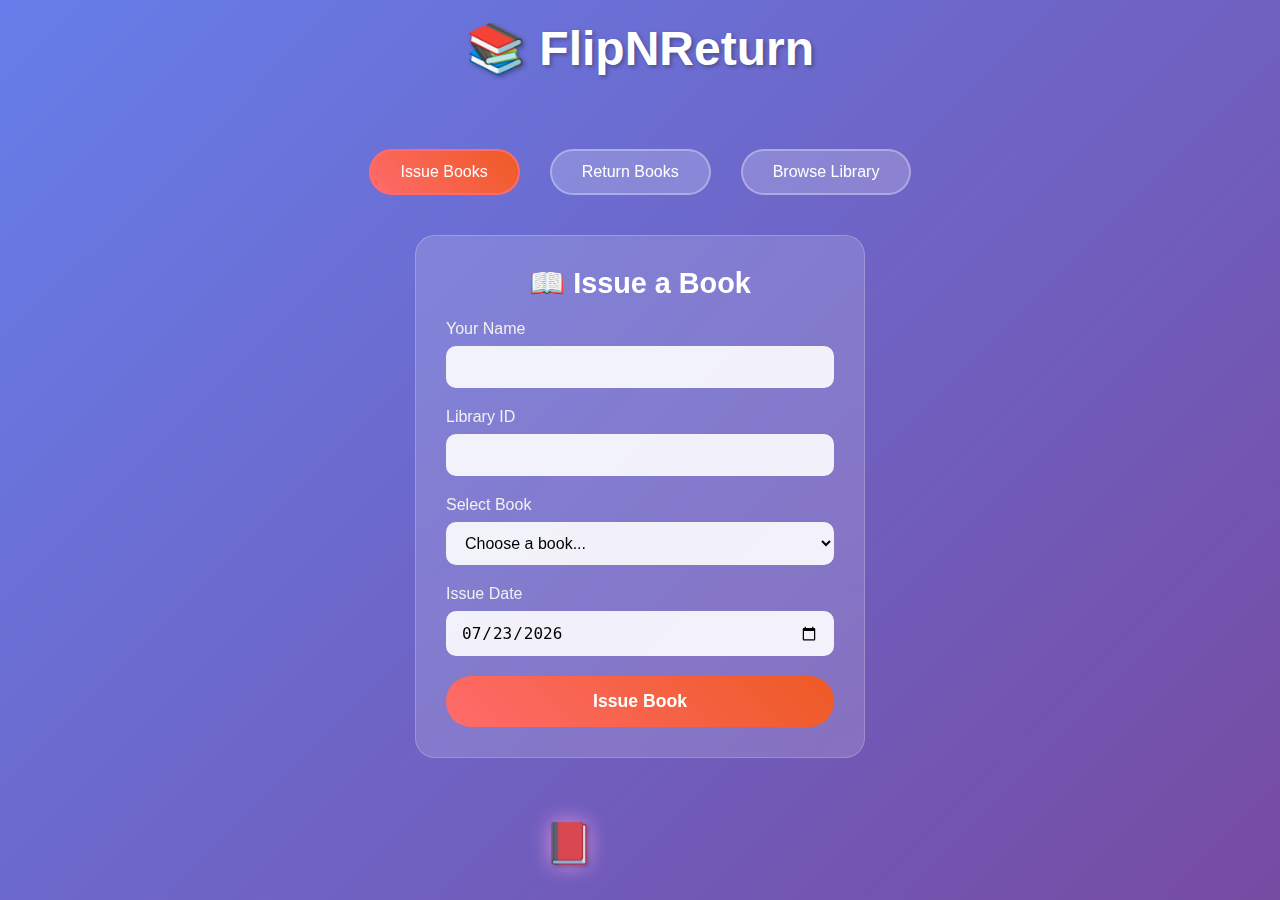
<file: templates/page.html>
<!DOCTYPE html>
<html lang="en">
<head>
    <meta charset="UTF-8">
    <meta name="viewport" content="width=device-width, initial-scale=1.0">
    <title>FlipNReturn - Your Digital Library</title>
    <style>
        * {
            margin: 0;
            padding: 0;
            box-sizing: border-box;
        }

        body {
            font-family: 'Segoe UI', Tahoma, Geneva, Verdana, sans-serif;
            background: linear-gradient(135deg, #667eea 0%, #764ba2 100%);
            min-height: 100vh;
            overflow-x: hidden;
        }

        .container {
            max-width: 1200px;
            margin: 0 auto;
            padding: 20px;
        }

        /* Header */
        .header {
            text-align: center;
            margin-bottom: 40px;
            animation: fadeInDown 1s ease-out;
        }

        .logo {
            font-size: 3rem;
            font-weight: bold;
            color: #fff;
            text-shadow: 2px 2px 4px rgba(0,0,0,0.3);
            margin-bottom: 10px;
            animation: glow 2s ease-in-out infinite alternate;
        }

        .tagline {
            color: #f0f0f0;
            font-size: 1.2rem;
            opacity: 0;
            animation: fadeIn 1s ease-out 0.5s forwards;
        }

        /* Navigation */
        .nav {
            display: flex;
            justify-content: center;
            gap: 30px;
            margin-bottom: 40px;
            animation: slideInUp 1s ease-out 0.3s both;
        }

        .nav-btn {
            background: rgba(255,255,255,0.2);
            color: white;
            border: 2px solid rgba(255,255,255,0.3);
            padding: 12px 30px;
            border-radius: 25px;
            cursor: pointer;
            transition: all 0.3s ease;
            backdrop-filter: blur(10px);
            font-size: 1rem;
            font-weight: 500;
        }

        .nav-btn:hover {
            background: rgba(255,255,255,0.3);
            transform: translateY(-2px);
            box-shadow: 0 8px 20px rgba(0,0,0,0.2);
        }

        .nav-btn.active {
            background: linear-gradient(45deg, #ff6b6b, #ee5a24);
            border-color: #ff6b6b;
        }

        /* Main Content */
        .main-content {
            display: flex;
            justify-content: center;
            align-items: flex-start;
            gap: 40px;
            margin-bottom: 40px;
        }

        .main-content.single-section {
            justify-content: center;
        }

        .section {
            background: rgba(255,255,255,0.15);
            backdrop-filter: blur(15px);
            border-radius: 20px;
            padding: 30px;
            border: 1px solid rgba(255,255,255,0.2);
            animation: slideInLeft 1s ease-out;
            transition: transform 0.3s ease;
            max-width: 450px;
            width: 100%;
        }

        .section:nth-child(2) {
            animation: slideInRight 1s ease-out;
        }

        .section:hover {
            transform: translateY(-5px);
        }

        .section h2 {
            color: #fff;
            margin-bottom: 20px;
            font-size: 1.8rem;
            text-align: center;
        }

        .form-group {
            margin-bottom: 20px;
        }

        .form-group label {
            display: block;
            color: #f0f0f0;
            margin-bottom: 8px;
            font-weight: 500;
        }

        .form-group input, .form-group select {
            width: 100%;
            padding: 12px 15px;
            border: none;
            border-radius: 10px;
            background: rgba(255,255,255,0.9);
            font-size: 1rem;
            transition: all 0.3s ease;
        }

        .form-group input:focus, .form-group select:focus {
            outline: none;
            transform: scale(1.02);
            box-shadow: 0 0 20px rgba(255,255,255,0.3);
        }

        .btn {
            background: linear-gradient(45deg, #ff6b6b, #ee5a24);
            color: white;
            border: none;
            padding: 15px 30px;
            border-radius: 25px;
            cursor: pointer;
            font-size: 1.1rem;
            font-weight: 600;
            width: 100%;
            transition: all 0.3s ease;
            position: relative;
            overflow: hidden;
        }

        .btn:before {
            content: '';
            position: absolute;
            top: 0;
            left: -100%;
            width: 100%;
            height: 100%;
            background: linear-gradient(90deg, transparent, rgba(255,255,255,0.3), transparent);
            transition: left 0.5s;
        }

        .btn:hover:before {
            left: 100%;
        }

        .btn:hover {
            transform: translateY(-2px);
            box-shadow: 0 10px 25px rgba(0,0,0,0.2);
        }

        /* Book Gallery */
        .book-gallery {
            margin-top: 40px;
            animation: fadeInUp 1s ease-out 0.8s both;
        }

        .gallery-title {
            text-align: center;
            color: #fff;
            font-size: 2rem;
            margin-bottom: 30px;
        }

        .books-grid {
            display: grid;
            grid-template-columns: repeat(auto-fit, minmax(200px, 1fr));
            gap: 20px;
        }

        .book-card {
            background: rgba(255,255,255,0.15);
            backdrop-filter: blur(10px);
            border-radius: 15px;
            padding: 20px;
            text-align: center;
            transition: all 0.3s ease;
            cursor: pointer;
            border: 1px solid rgba(255,255,255,0.2);
        }

        .book-card:hover {
            transform: translateY(-10px) rotateY(5deg);
            box-shadow: 0 15px 30px rgba(0,0,0,0.3);
        }

        .book-cover {
            width: 100px;
            height: 140px;
            background: linear-gradient(45deg, #667eea, #764ba2);
            margin: 0 auto 15px;
            border-radius: 8px;
            display: flex;
            align-items: center;
            justify-content: center;
            font-size: 2rem;
            color: white;
            animation: bookFloat 3s ease-in-out infinite;
        }

        .book-title {
            color: #fff;
            font-weight: 600;
            margin-bottom: 5px;
        }

        .book-author {
            color: #f0f0f0;
            font-size: 0.9rem;
        }

        /* Floating Books Animation */
        .floating-book {
            position: fixed;
            width: 40px;
            height: 50px;
            pointer-events: none;
            z-index: 50;
            animation: floatBook 8s linear infinite;
            font-size: 2.5rem;
            display: flex;
            align-items: center;
            justify-content: center;
            opacity: 0.8;
            text-shadow: 2px 2px 4px rgba(0,0,0,0.3);
        }

        .floating-book:nth-child(odd) {
            animation-duration: 10s;
            animation-delay: 0s;
        }

        .floating-book:nth-child(even) {
            animation-duration: 12s;
            animation-delay: 1s;
        }

        .floating-book.book-1 { 
            color: #ff6b6b; 
            filter: drop-shadow(0 0 10px #ff6b6b);
        }
        .floating-book.book-2 { 
            color: #4ecdc4; 
            filter: drop-shadow(0 0 10px #4ecdc4);
        }
        .floating-book.book-3 { 
            color: #45b7d1; 
            filter: drop-shadow(0 0 10px #45b7d1);
        }
        .floating-book.book-4 { 
            color: #96ceb4; 
            filter: drop-shadow(0 0 10px #96ceb4);
        }
        .floating-book.book-5 { 
            color: #feca57; 
            filter: drop-shadow(0 0 10px #feca57);
        }
        .floating-book.book-6 { 
            color: #ff9ff3; 
            filter: drop-shadow(0 0 10px #ff9ff3);
        }
        .floating-book.book-7 { 
            color: #54a0ff; 
            filter: drop-shadow(0 0 10px #54a0ff);
        }
        .floating-book.book-8 { 
            color: #5f27cd; 
            filter: drop-shadow(0 0 10px #5f27cd);
        }

        /* Floating particles */
        .particle {
            position: fixed;
            width: 4px;
            height: 4px;
            background: rgba(255,255,255,0.6);
            border-radius: 50%;
            pointer-events: none;
            animation: float 6s linear infinite;
        }

        /* Status Messages */
        .status {
            position: fixed;
            top: 20px;
            right: 20px;
            padding: 15px 25px;
            border-radius: 10px;
            color: white;
            font-weight: 600;
            transform: translateX(400px);
            transition: transform 0.3s ease;
            z-index: 1000;
        }

        .status.success {
            background: linear-gradient(45deg, #2ecc71, #27ae60);
        }

        .status.error {
            background: linear-gradient(45deg, #e74c3c, #c0392b);
        }

        .status.show {
            transform: translateX(0);
        }

        /* Animations */
        @keyframes fadeInDown {
            from { opacity: 0; transform: translateY(-50px); }
            to { opacity: 1; transform: translateY(0); }
        }

        @keyframes fadeInUp {
            from { opacity: 0; transform: translateY(50px); }
            to { opacity: 1; transform: translateY(0); }
        }

        @keyframes slideInLeft {
            from { opacity: 0; transform: translateX(-50px); }
            to { opacity: 1; transform: translateX(0); }
        }

        @keyframes slideInRight {
            from { opacity: 0; transform: translateX(50px); }
            to { opacity: 1; transform: translateX(0); }
        }

        @keyframes slideInUp {
            from { opacity: 0; transform: translateY(30px); }
            to { opacity: 1; transform: translateY(0); }
        }

        @keyframes fadeIn {
            from { opacity: 0; }
            to { opacity: 1; }
        }

        @keyframes glow {
            from { text-shadow: 2px 2px 4px rgba(0,0,0,0.3); }
            to { text-shadow: 2px 2px 20px rgba(255,255,255,0.5); }
        }

        @keyframes bookFloat {
            0%, 100% { transform: translateY(0px); }
            50% { transform: translateY(-10px); }
        }

        @keyframes floatBook {
            0% { 
                transform: translateY(110vh) rotate(0deg) scale(0.8); 
                opacity: 0; 
            }
            5% { 
                opacity: 0.9; 
            }
            15% { 
                transform: translateY(85vh) rotate(45deg) scale(1);
                opacity: 1;
            }
            50% { 
                opacity: 1; 
                transform: translateY(50vh) rotate(180deg) scale(1.1);
            }
            85% { 
                opacity: 1; 
                transform: translateY(15vh) rotate(315deg) scale(1);
            }
            95% {
                opacity: 0.9;
            }
            100% { 
                transform: translateY(-10vh) rotate(360deg) scale(0.8); 
                opacity: 0; 
            }
        }

        @keyframes float {
            0% { transform: translateY(100vh) rotate(0deg); opacity: 0; }
            10% { opacity: 1; }
            90% { opacity: 1; }
            100% { transform: translateY(-100vh) rotate(360deg); opacity: 0; }
        }

        /* Responsive */
        @media (max-width: 768px) {
            .main-content {
                flex-direction: column;
                align-items: center;
                gap: 20px;
            }
            
            .nav {
                flex-direction: column;
                align-items: center;
                gap: 15px;
            }
            
            .logo {
                font-size: 2rem;
            }
        }
    </style>
</head>
<body>
    <div class="container">
        <header class="header">
            <h1 class="logo">📚 FlipNReturn</h1>
            <p class="tagline">Your Digital Library Experience</p>
        </header>

        <nav class="nav">
            <button class="nav-btn active" onclick="showSection('issue')">Issue Books</button>
            <button class="nav-btn" onclick="showSection('return')">Return Books</button>
            <button class="nav-btn" onclick="showSection('browse')">Browse Library</button>
        </nav>

        <main class="main-content">
            <section class="section" id="issue-section">
                <h2>📖 Issue a Book</h2>
                <form id="issue-form">
                    <div class="form-group">
                        <label for="user-name">Your Name</label>
                        <input type="text" id="user-name" name="userName" required>
                    </div>
                    <div class="form-group">
                        <label for="user-id">Library ID</label>
                        <input type="text" id="user-id" name="userId" required>
                    </div>
                    <div class="form-group">
                        <label for="book-select">Select Book</label>
                        <select id="book-select" name="bookId" required>
                            <option value="">Choose a book...</option>
                            <option value="1">The Great Gatsby</option>
                            <option value="2">To Kill a Mockingbird</option>
                            <option value="3">1984</option>
                            <option value="4">Pride and Prejudice</option>
                            <option value="5">The Catcher in the Rye</option>
                        </select>
                    </div>
                    <div class="form-group">
                        <label for="issue-date">Issue Date</label>
                        <input type="date" id="issue-date" name="issueDate" required>
                    </div>
                    <button type="submit" class="btn">Issue Book</button>
                </form>
            </section>

            <section class="section" id="return-section" style="display: none;">
                <h2>🔄 Return a Book</h2>
                <form id="return-form">
                    <div class="form-group">
                        <label for="return-user-id">Library ID</label>
                        <input type="text" id="return-user-id" name="userId" required>
                    </div>
                    <div class="form-group">
                        <label for="return-book-id">Book ID</label>
                        <input type="text" id="return-book-id" name="bookId" required>
                    </div>
                    <div class="form-group">
                        <label for="return-date">Return Date</label>
                        <input type="date" id="return-date" name="returnDate" required>
                    </div>
                    <div class="form-group">
                        <label for="condition">Book Condition</label>
                        <select id="condition" name="condition" required>
                            <option value="">Select condition...</option>
                            <option value="excellent">Excellent</option>
                            <option value="good">Good</option>
                            <option value="fair">Fair</option>
                            <option value="damaged">Damaged</option>
                        </select>
                    </div>
                    <button type="submit" class="btn">Return Book</button>
                </form>
            </section>
        </main>

        <section class="book-gallery" id="browse-section" style="display: none;">
            <h2 class="gallery-title">📚 Browse Our Collection</h2>
            <div class="books-grid">
                <div class="book-card" onclick="selectBook('The Great Gatsby')">
                    <div class="book-cover">📖</div>
                    <div class="book-title">The Great Gatsby</div>
                    <div class="book-author">F. Scott Fitzgerald</div>
                </div>
                <div class="book-card" onclick="selectBook('To Kill a Mockingbird')">
                    <div class="book-cover">🕊️</div>
                    <div class="book-title">To Kill a Mockingbird</div>
                    <div class="book-author">Harper Lee</div>
                </div>
                <div class="book-card" onclick="selectBook('1984')">
                    <div class="book-cover">👁️</div>
                    <div class="book-title">1984</div>
                    <div class="book-author">George Orwell</div>
                </div>
                <div class="book-card" onclick="selectBook('Pride and Prejudice')">
                    <div class="book-cover">💝</div>
                    <div class="book-title">Pride and Prejudice</div>
                    <div class="book-author">Jane Austen</div>
                </div>
                <div class="book-card" onclick="selectBook('The Catcher in the Rye')">
                    <div class="book-cover">🌾</div>
                    <div class="book-title">The Catcher in the Rye</div>
                    <div class="book-author">J.D. Salinger</div>
                </div>
                <div class="book-card" onclick="selectBook('Lord of the Flies')">
                    <div class="book-cover">🏝️</div>
                    <div class="book-title">Lord of the Flies</div>
                    <div class="book-author">William Golding</div>
                </div>
            </div>
        </section>
    </div>

    <div id="status-message" class="status"></div>

    <script>
        // Initialize page
        document.addEventListener('DOMContentLoaded', function() {
            createFloatingParticles();
            createFloatingBooks();
            setTodayDate();
        });

        // Navigation functionality
        function showSection(section) {
            // Remove active class from all nav buttons
            document.querySelectorAll('.nav-btn').forEach(btn => btn.classList.remove('active'));
            
            // Add active class to clicked button
            event.target.classList.add('active');
            
            // Hide all sections
            document.getElementById('issue-section').style.display = 'none';
            document.getElementById('return-section').style.display = 'none';
            document.getElementById('browse-section').style.display = 'none';
            document.querySelector('.main-content').style.display = 'flex';
            
            // Show selected section
            if (section === 'issue') {
                document.getElementById('issue-section').style.display = 'block';
                document.getElementById('return-section').style.display = 'none';
            } else if (section === 'return') {
                document.getElementById('issue-section').style.display = 'none';
                document.getElementById('return-section').style.display = 'block';
            } else if (section === 'browse') {
                document.querySelector('.main-content').style.display = 'none';
                document.getElementById('browse-section').style.display = 'block';
            }
        }

        // Set today's date as default
        function setTodayDate() {
            const today = new Date().toISOString().split('T')[0];
            document.getElementById('issue-date').value = today;
            document.getElementById('return-date').value = today;
        }

        // Form submissions
        document.getElementById('issue-form').addEventListener('submit', function(e) {
            e.preventDefault();
            const formData = new FormData(this);
            const bookSelect = document.getElementById('book-select');
            const bookName = bookSelect.options[bookSelect.selectedIndex].text;
            
            showStatus(`Book "${bookName}" issued successfully to ${formData.get('userName')}!`, 'success');
            this.reset();
            setTodayDate();
        });

        document.getElementById('return-form').addEventListener('submit', function(e) {
            e.preventDefault();
            const formData = new FormData(this);
            
            showStatus(`Book returned successfully! Condition: ${formData.get('condition')}`, 'success');
            this.reset();
            setTodayDate();
        });

        // Status message functionality
        function showStatus(message, type) {
            const statusEl = document.getElementById('status-message');
            statusEl.textContent = message;
            statusEl.className = `status ${type}`;
            statusEl.classList.add('show');
            
            setTimeout(() => {
                statusEl.classList.remove('show');
            }, 3000);
        }

        // Book selection from gallery
        function selectBook(bookTitle) {
            showSection('issue');
            document.querySelector('.nav-btn').click();
            
            // Find and select the book in the dropdown
            const bookSelect = document.getElementById('book-select');
            for (let i = 0; i < bookSelect.options.length; i++) {
                if (bookSelect.options[i].text === bookTitle) {
                    bookSelect.selectedIndex = i;
                    break;
                }
            }
            
            showStatus(`"${bookTitle}" selected for issuing!`, 'success');
        }

        // Create floating books animation
        function createFloatingBooks() {
            const bookEmojis = ['📚', '📖', '📕', '📗', '📘', '📙', '📔', '📒'];
            const bookClasses = ['book-1', 'book-2', 'book-3', 'book-4', 'book-5', 'book-6', 'book-7', 'book-8'];
            
            // Create initial books immediately
            for (let i = 0; i < 3; i++) {
                setTimeout(() => {
                    createSingleBook();
                }, i * 1000);
            }
            
            // Continue creating books at intervals
            setInterval(() => {
                if (document.querySelectorAll('.floating-book').length < 8) {
                    createSingleBook();
                }
            }, 2000);
            
            function createSingleBook() {
                const book = document.createElement('div');
                const randomBookClass = bookClasses[Math.floor(Math.random() * bookClasses.length)];
                const randomEmoji = bookEmojis[Math.floor(Math.random() * bookEmojis.length)];
                
                book.className = `floating-book ${randomBookClass}`;
                book.innerHTML = randomEmoji;
                book.style.left = Math.random() * 90 + 5 + '%'; // Keep books within 5-95% of screen
                book.style.animationDuration = (Math.random() * 6 + 8) + 's';
                book.style.animationDelay = Math.random() * 2 + 's';
                
                document.body.appendChild(book);
                
                // Remove book after animation completes
                setTimeout(() => {
                    if (book.parentNode) {
                        book.remove();
                    }
                }, 16000);
            }
        }

        // Create floating particles
        function createFloatingParticles() {
            setInterval(() => {
                if (document.querySelectorAll('.particle').length < 8) {
                    const particle = document.createElement('div');
                    particle.className = 'particle';
                    particle.style.left = Math.random() * 100 + 'vw';
                    particle.style.animationDuration = (Math.random() * 3 + 3) + 's';
                    particle.style.opacity = Math.random() * 0.5 + 0.3;
                    document.body.appendChild(particle);
                    
                    setTimeout(() => {
                        particle.remove();
                    }, 6000);
                }
            }, 1500);
        }

        // Add hover effects to form inputs
        document.querySelectorAll('input, select').forEach(input => {
            input.addEventListener('focus', function() {
                this.parentElement.style.transform = 'scale(1.02)';
            });
            
            input.addEventListener('blur', function() {
                this.parentElement.style.transform = 'scale(1)';
            });
        });
    </script>
</body>
</html>
</file>
